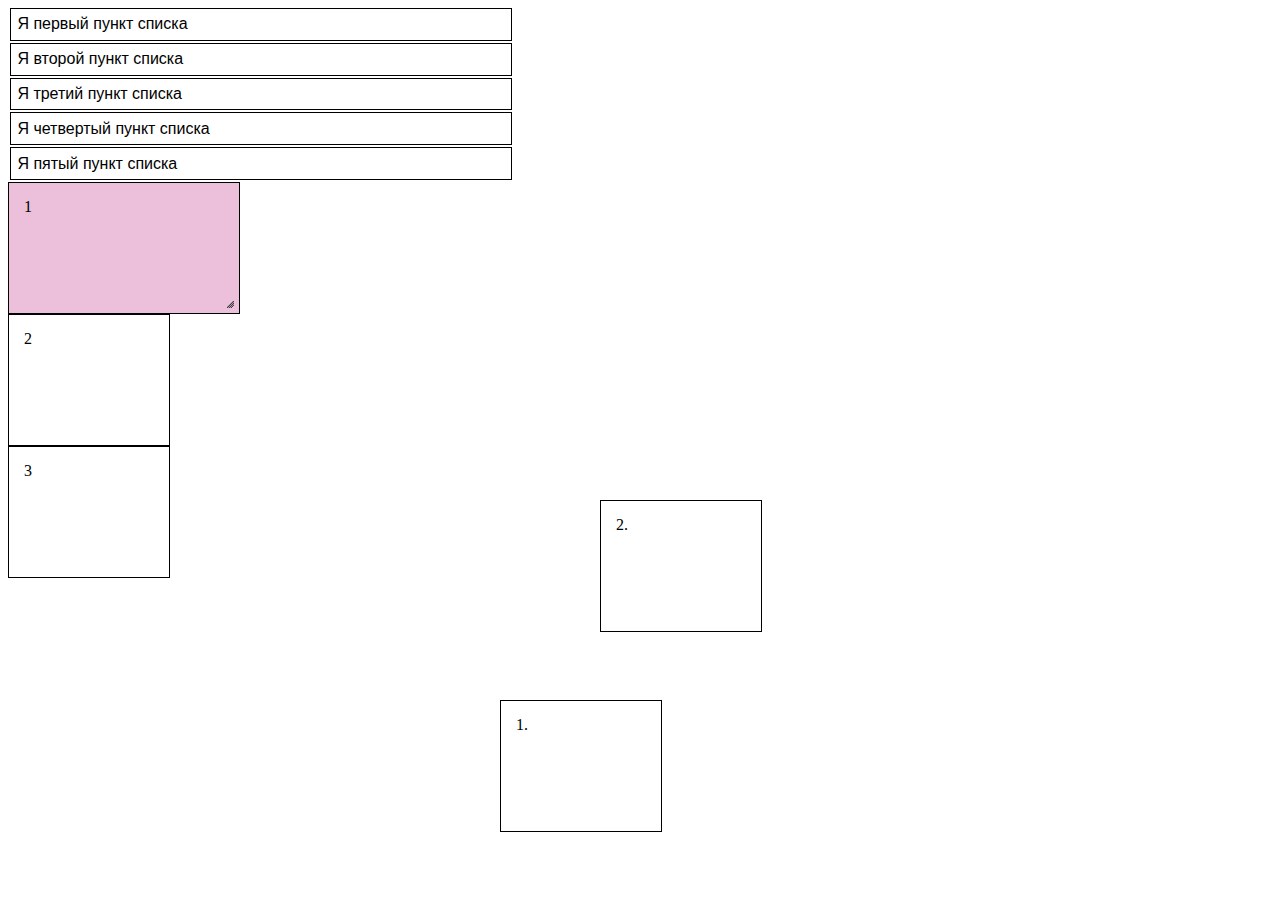
<file: 0316/index.html>
<!DOCTYPE html> 
<html>
<head> 
<meta charset="UTF-8"> 
<title>jquery-ui</title>
<script src="jquery.js"></script>
<script src="jquery-ui-1.13.1.custom/jquery-ui.min.js"></script>
<link rel="stylesheet" href="jquery-ui-1.13.1.custom/jquery-ui.min.css">
<link rel="stylesheet" href="styles.css"> 
<script src="scripts.js"></script> 
</head>
<body> 
    <ol id="sort1" class="ui-widget">
        <li>Я первый пункт списка</li>
        <li>Я второй пункт списка</li>
        <li>Я третий пункт списка</li>
        <li>Я четвертый пункт списка</li>
        <li>Я пятый пункт списка</li>
    </ol>
    <div id='el1'>1 </div>
    <div id="el2">2 </div>
    <div id="el3">3 </div>
    <div id="drop1" >1.</div>
    <div id="drop2" >2.</div>
</body>
</html>
</file>
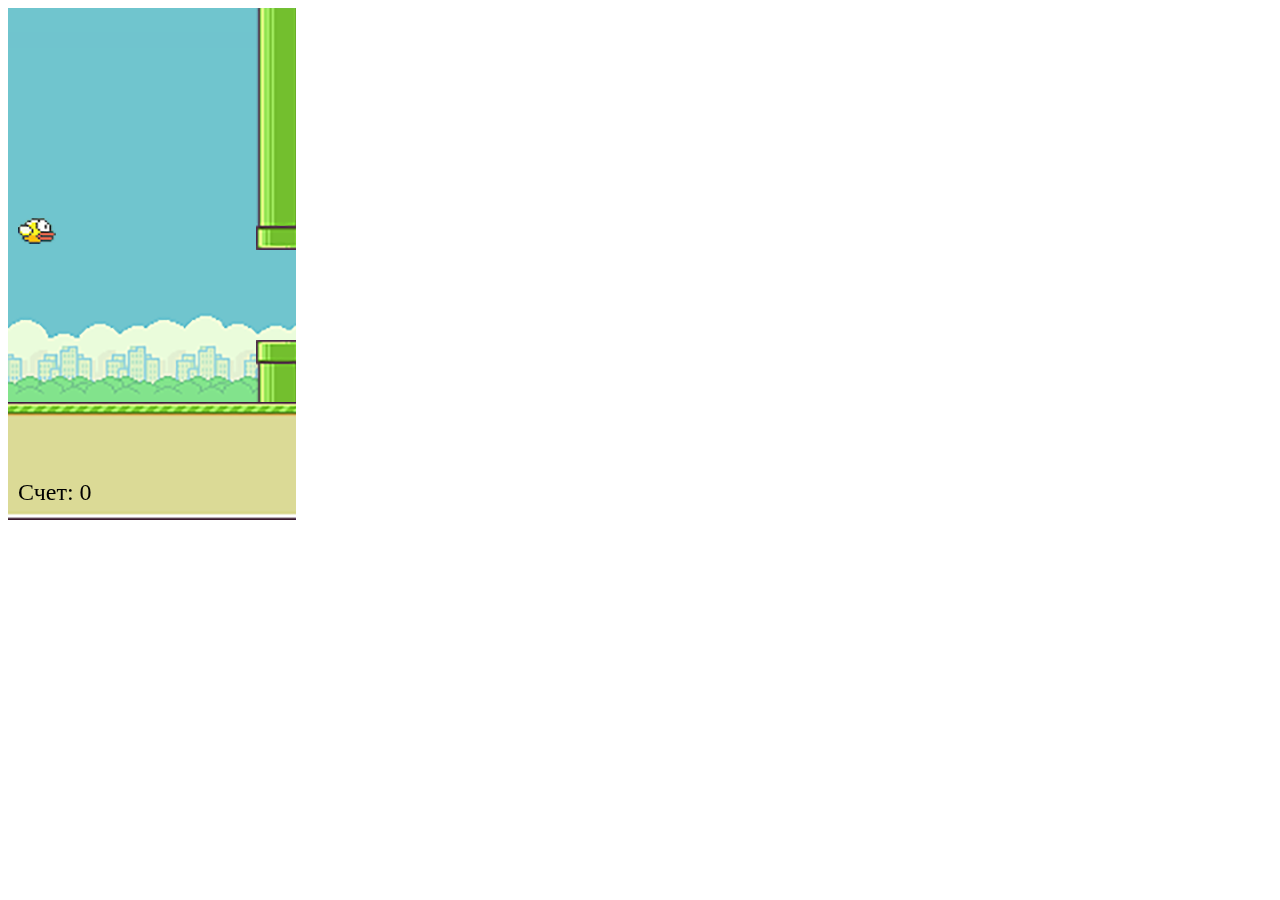
<file: flappy_bird/index.html>
<!DOCTYPE html>
<html lang="en">
<head>
	<meta charset="UTF-8">
	<meta name="viewport" content="width=device-width, initial-scale=1.0">
	<title>FlappyBird</title>
	<script src="draw.js"></script>
</head>
<body onload="draw()">
	 <canvas id="canvas" width="288" height="512"></canvas>
</body>
</html>
</file>
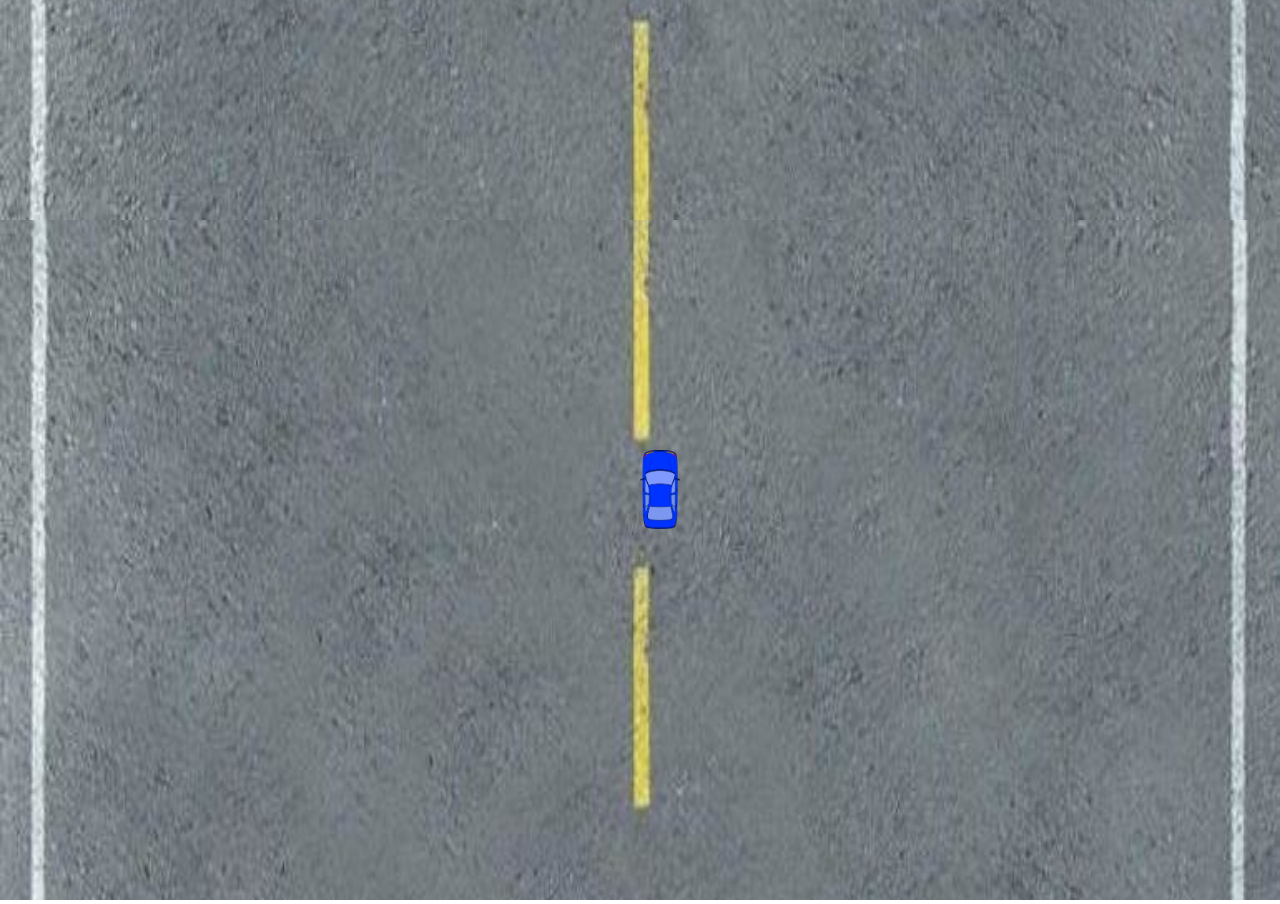
<file: race/index.html>
<!DOCTYPE html>
<html>
    <head>
        <title>JS Game</title>
        <link rel="stylesheet" href="styles.css">
        <meta charset="utf-8">
    </head>
    <body>
        <div class="wrapper">
            <canvas width="0" height="0" class="canvas" id="canvas">Ваш браузер не поддерживает JavaScript и HTML5!</canvas>
        </div>
        <script src="game.js"></script>
    </body>
</html>
</file>
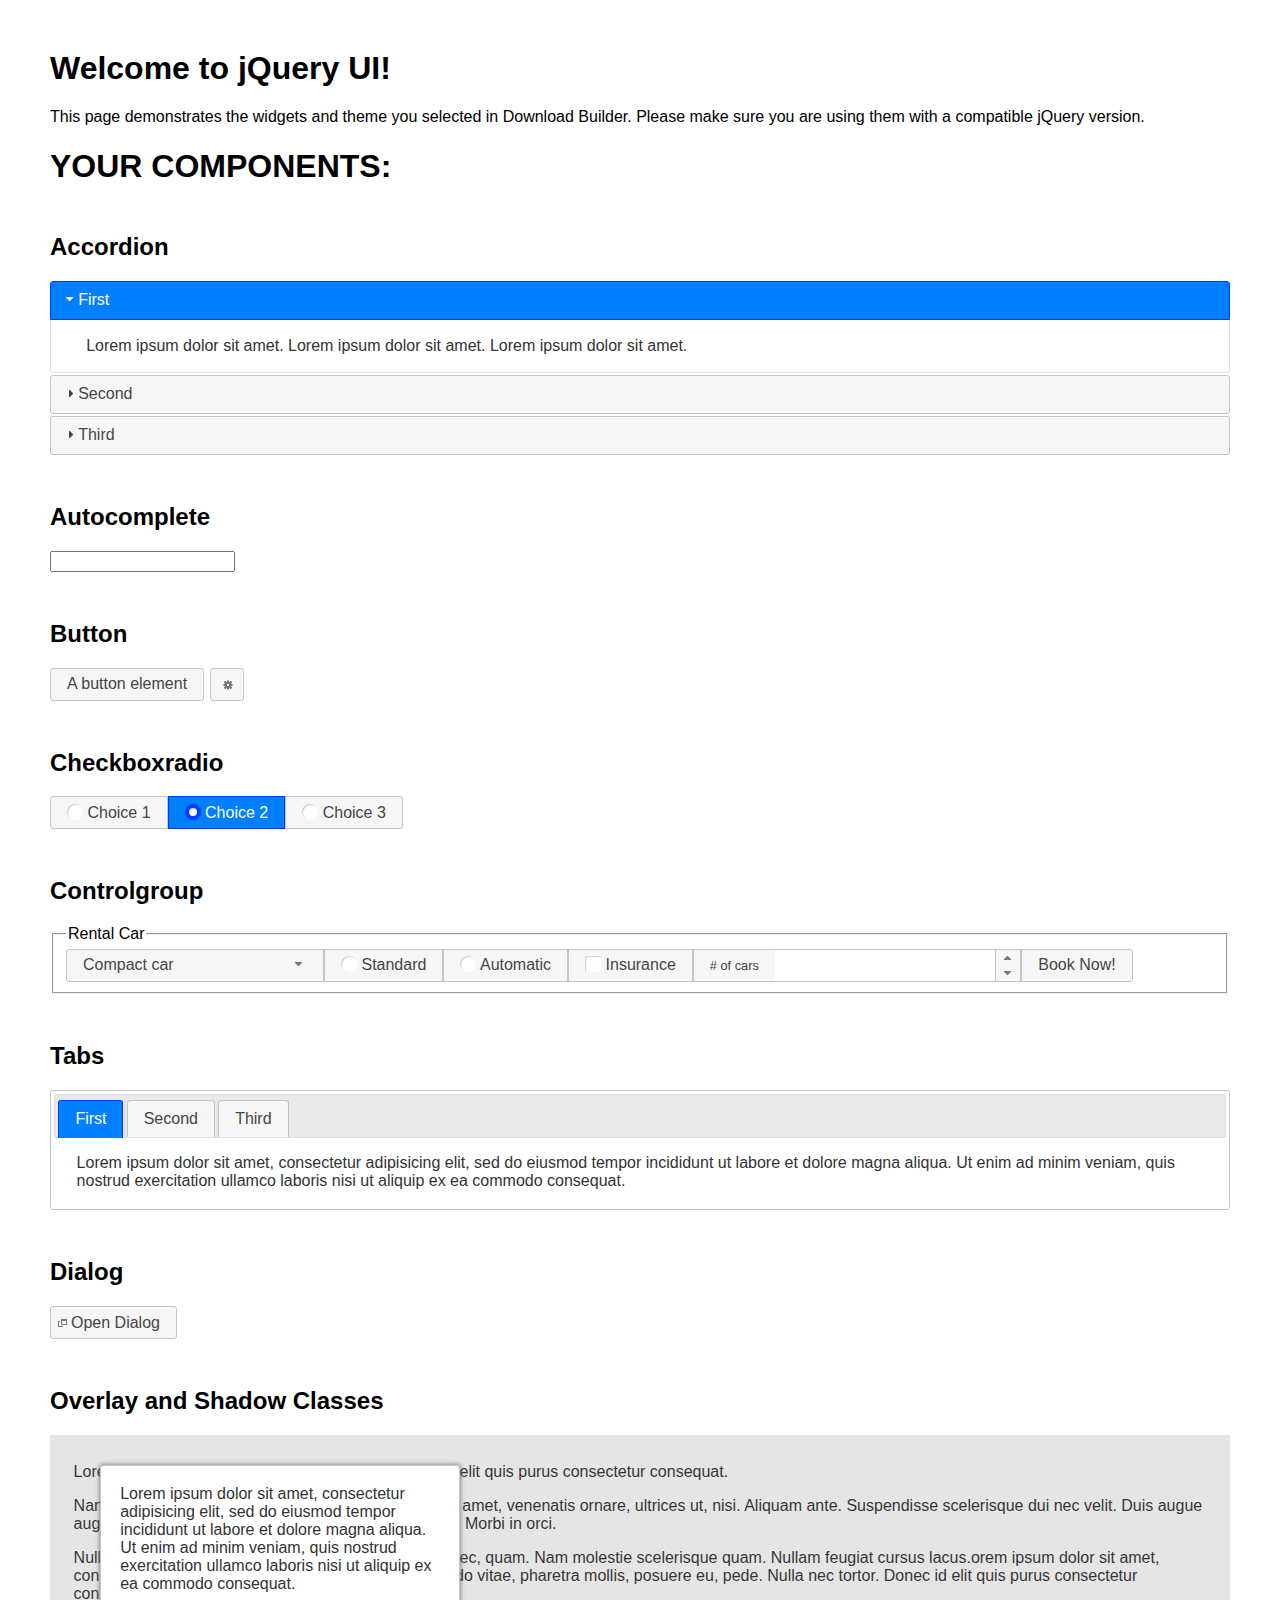
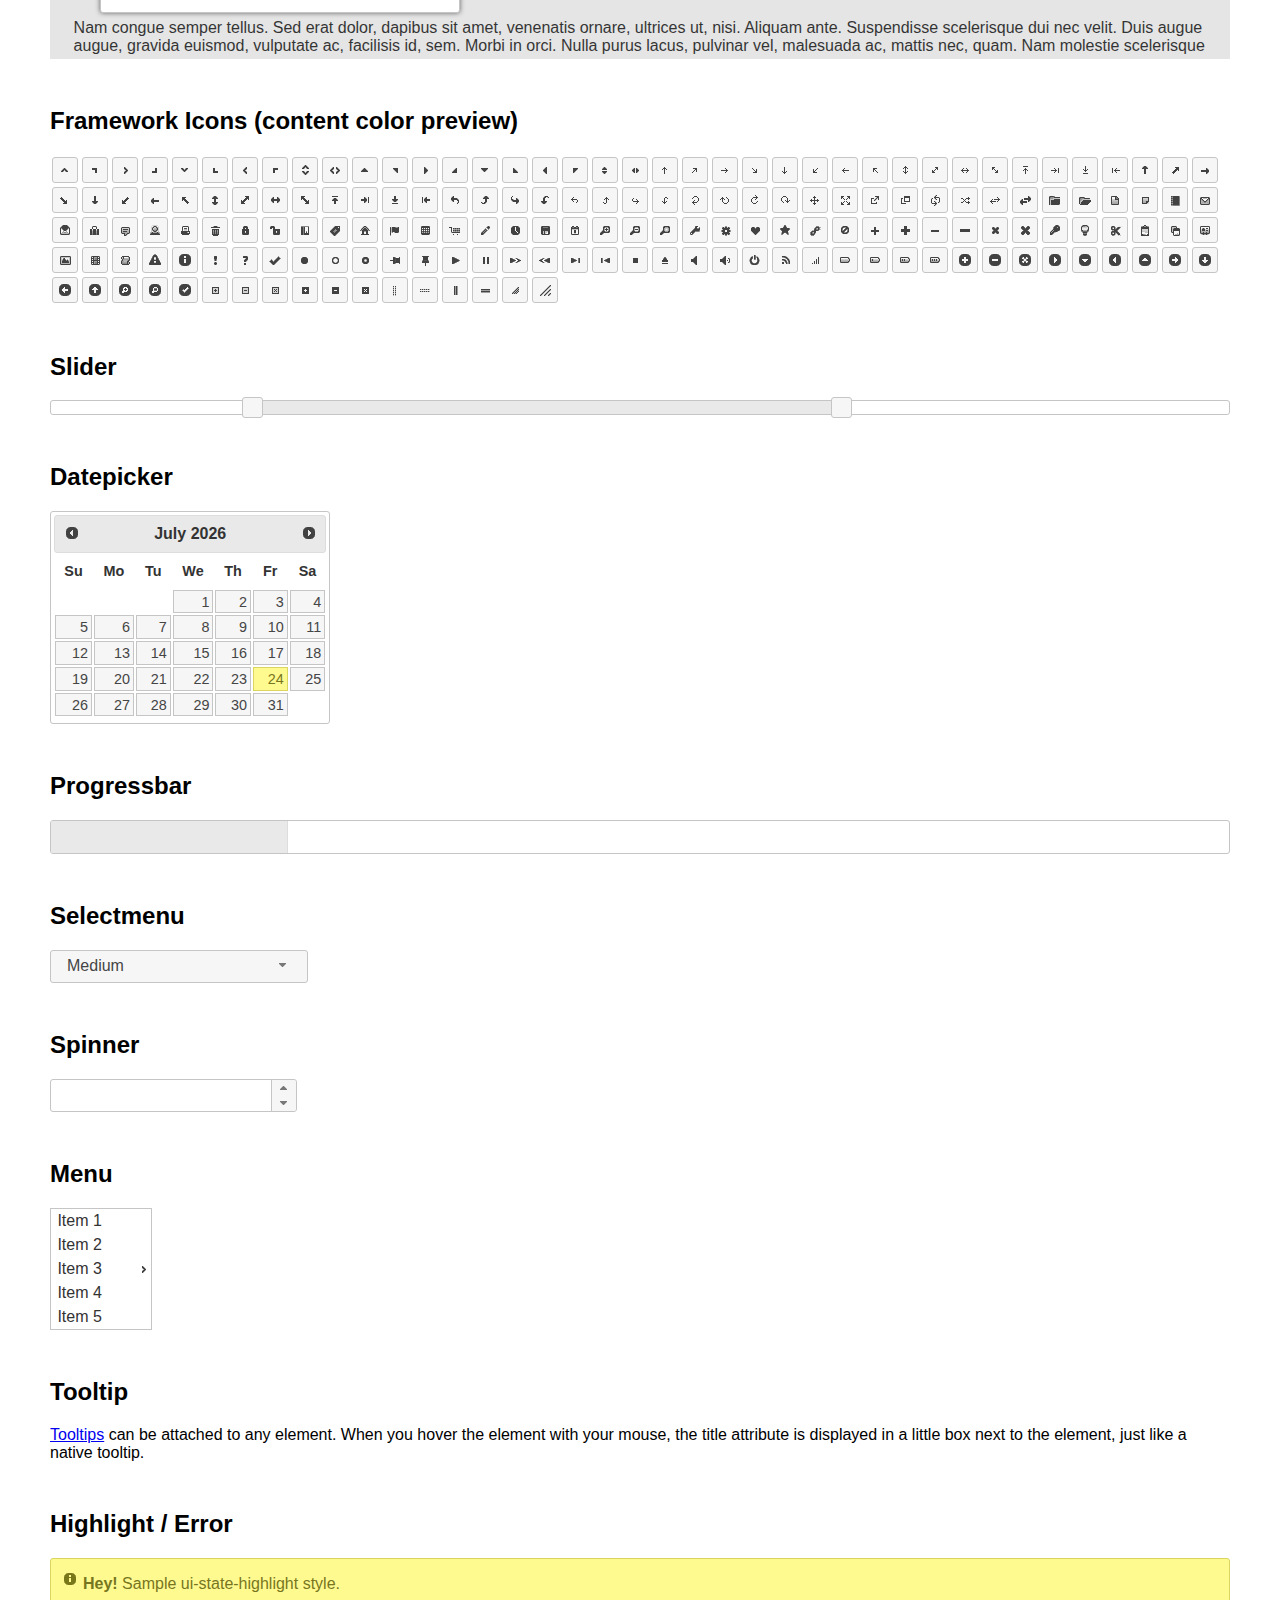
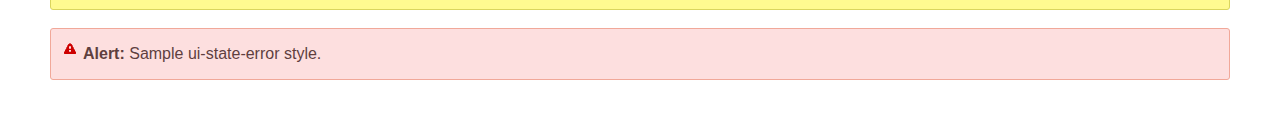
<file: 0316/jquery-ui-1.13.1.custom/index.html>
<!doctype html>
<html lang="us">
<head>
	<meta charset="utf-8">
	<title>jQuery UI Example Page</title>
	<link href="jquery-ui.css" rel="stylesheet">
	<style>
	body{
		font-family: "Trebuchet MS", sans-serif;
		margin: 50px;
	}
	.demoHeaders {
		margin-top: 2em;
	}
	#dialog-link {
		padding: .4em 1em .4em 20px;
		text-decoration: none;
		position: relative;
	}
	#dialog-link span.ui-icon {
		margin: 0 5px 0 0;
		position: absolute;
		left: .2em;
		top: 50%;
		margin-top: -8px;
	}
	#icons {
		margin: 0;
		padding: 0;
	}
	#icons li {
		margin: 2px;
		position: relative;
		padding: 4px 0;
		cursor: pointer;
		float: left;
		list-style: none;
	}
	#icons span.ui-icon {
		float: left;
		margin: 0 4px;
	}
	.fakewindowcontain .ui-widget-overlay {
		position: absolute;
	}
	select {
		width: 200px;
	}
	</style>
</head>
<body>

<h1>Welcome to jQuery UI!</h1>

<div class="ui-widget">
	<p>This page demonstrates the widgets and theme you selected in Download Builder. Please make sure you are using them with a compatible jQuery version.</p>
</div>

<h1>YOUR COMPONENTS:</h1>

<!-- Accordion -->
<h2 class="demoHeaders">Accordion</h2>
<div id="accordion">
	<h3>First</h3>
	<div>Lorem ipsum dolor sit amet. Lorem ipsum dolor sit amet. Lorem ipsum dolor sit amet.</div>
	<h3>Second</h3>
	<div>Phasellus mattis tincidunt nibh.</div>
	<h3>Third</h3>
	<div>Nam dui erat, auctor a, dignissim quis.</div>
</div>

<!-- Autocomplete -->
<h2 class="demoHeaders">Autocomplete</h2>
<div>
	<input id="autocomplete" title="type &quot;a&quot;">
</div>

<!-- Button -->
<h2 class="demoHeaders">Button</h2>
<button id="button">A button element</button>
<button id="button-icon">An icon-only button</button>

<!-- Checkboxradio -->
<h2 class="demoHeaders">Checkboxradio</h2>
<form style="margin-top: 1em;">
	<div id="radioset">
		<input type="radio" id="radio1" name="radio"><label for="radio1">Choice 1</label>
		<input type="radio" id="radio2" name="radio" checked="checked"><label for="radio2">Choice 2</label>
		<input type="radio" id="radio3" name="radio"><label for="radio3">Choice 3</label>
	</div>
</form>

<!-- Controlgroup -->
<h2 class="demoHeaders">Controlgroup</h2>
<fieldset>
	<legend>Rental Car</legend>
	<div id="controlgroup">
		<select id="car-type">
			<option>Compact car</option>
			<option>Midsize car</option>
			<option>Full size car</option>
			<option>SUV</option>
			<option>Luxury</option>
			<option>Truck</option>
			<option>Van</option>
		</select>
		<label for="transmission-standard">Standard</label>
		<input type="radio" name="transmission" id="transmission-standard">
		<label for="transmission-automatic">Automatic</label>
		<input type="radio" name="transmission" id="transmission-automatic">
		<label for="insurance">Insurance</label>
		<input type="checkbox" name="insurance" id="insurance">
		<label for="horizontal-spinner" class="ui-controlgroup-label"># of cars</label>
		<input id="horizontal-spinner" class="ui-spinner-input">
		<button>Book Now!</button>
	</div>
</fieldset>

<!-- Tabs -->
<h2 class="demoHeaders">Tabs</h2>
<div id="tabs">
	<ul>
		<li><a href="#tabs-1">First</a></li>
		<li><a href="#tabs-2">Second</a></li>
		<li><a href="#tabs-3">Third</a></li>
	</ul>
	<div id="tabs-1">Lorem ipsum dolor sit amet, consectetur adipisicing elit, sed do eiusmod tempor incididunt ut labore et dolore magna aliqua. Ut enim ad minim veniam, quis nostrud exercitation ullamco laboris nisi ut aliquip ex ea commodo consequat.</div>
	<div id="tabs-2">Phasellus mattis tincidunt nibh. Cras orci urna, blandit id, pretium vel, aliquet ornare, felis. Maecenas scelerisque sem non nisl. Fusce sed lorem in enim dictum bibendum.</div>
	<div id="tabs-3">Nam dui erat, auctor a, dignissim quis, sollicitudin eu, felis. Pellentesque nisi urna, interdum eget, sagittis et, consequat vestibulum, lacus. Mauris porttitor ullamcorper augue.</div>
</div>

<h2 class="demoHeaders">Dialog</h2>
<p>
	<button id="dialog-link" class="ui-button ui-corner-all ui-widget">
		<span class="ui-icon ui-icon-newwin"></span>Open Dialog
	</button>
</p>

<h2 class="demoHeaders">Overlay and Shadow Classes</h2>
<div style="position: relative; width: 96%; height: 200px; padding:1% 2%; overflow:hidden;" class="fakewindowcontain">
	<p>Lorem ipsum dolor sit amet,  Nulla nec tortor. Donec id elit quis purus consectetur consequat. </p><p>Nam congue semper tellus. Sed erat dolor, dapibus sit amet, venenatis ornare, ultrices ut, nisi. Aliquam ante. Suspendisse scelerisque dui nec velit. Duis augue augue, gravida euismod, vulputate ac, facilisis id, sem. Morbi in orci. </p><p>Nulla purus lacus, pulvinar vel, malesuada ac, mattis nec, quam. Nam molestie scelerisque quam. Nullam feugiat cursus lacus.orem ipsum dolor sit amet, consectetur adipiscing elit. Donec libero risus, commodo vitae, pharetra mollis, posuere eu, pede. Nulla nec tortor. Donec id elit quis purus consectetur consequat. </p><p>Nam congue semper tellus. Sed erat dolor, dapibus sit amet, venenatis ornare, ultrices ut, nisi. Aliquam ante. Suspendisse scelerisque dui nec velit. Duis augue augue, gravida euismod, vulputate ac, facilisis id, sem. Morbi in orci. Nulla purus lacus, pulvinar vel, malesuada ac, mattis nec, quam. Nam molestie scelerisque quam. </p><p>Nullam feugiat cursus lacus.orem ipsum dolor sit amet, consectetur adipiscing elit. Donec libero risus, commodo vitae, pharetra mollis, posuere eu, pede. Nulla nec tortor. Donec id elit quis purus consectetur consequat. Nam congue semper tellus. Sed erat dolor, dapibus sit amet, venenatis ornare, ultrices ut, nisi. Aliquam ante. </p><p>Suspendisse scelerisque dui nec velit. Duis augue augue, gravida euismod, vulputate ac, facilisis id, sem. Morbi in orci. Nulla purus lacus, pulvinar vel, malesuada ac, mattis nec, quam. Nam molestie scelerisque quam. Nullam feugiat cursus lacus.orem ipsum dolor sit amet, consectetur adipiscing elit. Donec libero risus, commodo vitae, pharetra mollis, posuere eu, pede. Nulla nec tortor. Donec id elit quis purus consectetur consequat. Nam congue semper tellus. Sed erat dolor, dapibus sit amet, venenatis ornare, ultrices ut, nisi. </p>

	<!-- ui-dialog -->
	<div class="ui-widget-overlay ui-front"></div>
	<div style="position: absolute; width: 320px; left: 50px; top: 30px; padding: 1.2em" class="ui-widget ui-front ui-widget-content ui-corner-all ui-widget-shadow">
		Lorem ipsum dolor sit amet, consectetur adipisicing elit, sed do eiusmod tempor incididunt ut labore et dolore magna aliqua. Ut enim ad minim veniam, quis nostrud exercitation ullamco laboris nisi ut aliquip ex ea commodo consequat.
	</div>

</div>

<!-- ui-dialog -->
<div id="dialog" title="Dialog Title">
	<p>Lorem ipsum dolor sit amet, consectetur adipisicing elit, sed do eiusmod tempor incididunt ut labore et dolore magna aliqua. Ut enim ad minim veniam, quis nostrud exercitation ullamco laboris nisi ut aliquip ex ea commodo consequat.</p>
</div>


<h2 class="demoHeaders">Framework Icons (content color preview)</h2>
<ul id="icons" class="ui-widget ui-helper-clearfix">
	<li class="ui-state-default ui-corner-all" title=".ui-icon-caret-1-n"><span class="ui-icon ui-icon-caret-1-n"></span></li>
	<li class="ui-state-default ui-corner-all" title=".ui-icon-caret-1-ne"><span class="ui-icon ui-icon-caret-1-ne"></span></li>
	<li class="ui-state-default ui-corner-all" title=".ui-icon-caret-1-e"><span class="ui-icon ui-icon-caret-1-e"></span></li>
	<li class="ui-state-default ui-corner-all" title=".ui-icon-caret-1-se"><span class="ui-icon ui-icon-caret-1-se"></span></li>
	<li class="ui-state-default ui-corner-all" title=".ui-icon-caret-1-s"><span class="ui-icon ui-icon-caret-1-s"></span></li>
	<li class="ui-state-default ui-corner-all" title=".ui-icon-caret-1-sw"><span class="ui-icon ui-icon-caret-1-sw"></span></li>
	<li class="ui-state-default ui-corner-all" title=".ui-icon-caret-1-w"><span class="ui-icon ui-icon-caret-1-w"></span></li>
	<li class="ui-state-default ui-corner-all" title=".ui-icon-caret-1-nw"><span class="ui-icon ui-icon-caret-1-nw"></span></li>
	<li class="ui-state-default ui-corner-all" title=".ui-icon-caret-2-n-s"><span class="ui-icon ui-icon-caret-2-n-s"></span></li>
	<li class="ui-state-default ui-corner-all" title=".ui-icon-caret-2-e-w"><span class="ui-icon ui-icon-caret-2-e-w"></span></li>
	<li class="ui-state-default ui-corner-all" title=".ui-icon-triangle-1-n"><span class="ui-icon ui-icon-triangle-1-n"></span></li>
	<li class="ui-state-default ui-corner-all" title=".ui-icon-triangle-1-ne"><span class="ui-icon ui-icon-triangle-1-ne"></span></li>
	<li class="ui-state-default ui-corner-all" title=".ui-icon-triangle-1-e"><span class="ui-icon ui-icon-triangle-1-e"></span></li>
	<li class="ui-state-default ui-corner-all" title=".ui-icon-triangle-1-se"><span class="ui-icon ui-icon-triangle-1-se"></span></li>
	<li class="ui-state-default ui-corner-all" title=".ui-icon-triangle-1-s"><span class="ui-icon ui-icon-triangle-1-s"></span></li>
	<li class="ui-state-default ui-corner-all" title=".ui-icon-triangle-1-sw"><span class="ui-icon ui-icon-triangle-1-sw"></span></li>
	<li class="ui-state-default ui-corner-all" title=".ui-icon-triangle-1-w"><span class="ui-icon ui-icon-triangle-1-w"></span></li>
	<li class="ui-state-default ui-corner-all" title=".ui-icon-triangle-1-nw"><span class="ui-icon ui-icon-triangle-1-nw"></span></li>
	<li class="ui-state-default ui-corner-all" title=".ui-icon-triangle-2-n-s"><span class="ui-icon ui-icon-triangle-2-n-s"></span></li>
	<li class="ui-state-default ui-corner-all" title=".ui-icon-triangle-2-e-w"><span class="ui-icon ui-icon-triangle-2-e-w"></span></li>
	<li class="ui-state-default ui-corner-all" title=".ui-icon-arrow-1-n"><span class="ui-icon ui-icon-arrow-1-n"></span></li>
	<li class="ui-state-default ui-corner-all" title=".ui-icon-arrow-1-ne"><span class="ui-icon ui-icon-arrow-1-ne"></span></li>
	<li class="ui-state-default ui-corner-all" title=".ui-icon-arrow-1-e"><span class="ui-icon ui-icon-arrow-1-e"></span></li>
	<li class="ui-state-default ui-corner-all" title=".ui-icon-arrow-1-se"><span class="ui-icon ui-icon-arrow-1-se"></span></li>
	<li class="ui-state-default ui-corner-all" title=".ui-icon-arrow-1-s"><span class="ui-icon ui-icon-arrow-1-s"></span></li>
	<li class="ui-state-default ui-corner-all" title=".ui-icon-arrow-1-sw"><span class="ui-icon ui-icon-arrow-1-sw"></span></li>
	<li class="ui-state-default ui-corner-all" title=".ui-icon-arrow-1-w"><span class="ui-icon ui-icon-arrow-1-w"></span></li>
	<li class="ui-state-default ui-corner-all" title=".ui-icon-arrow-1-nw"><span class="ui-icon ui-icon-arrow-1-nw"></span></li>
	<li class="ui-state-default ui-corner-all" title=".ui-icon-arrow-2-n-s"><span class="ui-icon ui-icon-arrow-2-n-s"></span></li>
	<li class="ui-state-default ui-corner-all" title=".ui-icon-arrow-2-ne-sw"><span class="ui-icon ui-icon-arrow-2-ne-sw"></span></li>
	<li class="ui-state-default ui-corner-all" title=".ui-icon-arrow-2-e-w"><span class="ui-icon ui-icon-arrow-2-e-w"></span></li>
	<li class="ui-state-default ui-corner-all" title=".ui-icon-arrow-2-se-nw"><span class="ui-icon ui-icon-arrow-2-se-nw"></span></li>
	<li class="ui-state-default ui-corner-all" title=".ui-icon-arrowstop-1-n"><span class="ui-icon ui-icon-arrowstop-1-n"></span></li>
	<li class="ui-state-default ui-corner-all" title=".ui-icon-arrowstop-1-e"><span class="ui-icon ui-icon-arrowstop-1-e"></span></li>
	<li class="ui-state-default ui-corner-all" title=".ui-icon-arrowstop-1-s"><span class="ui-icon ui-icon-arrowstop-1-s"></span></li>
	<li class="ui-state-default ui-corner-all" title=".ui-icon-arrowstop-1-w"><span class="ui-icon ui-icon-arrowstop-1-w"></span></li>
	<li class="ui-state-default ui-corner-all" title=".ui-icon-arrowthick-1-n"><span class="ui-icon ui-icon-arrowthick-1-n"></span></li>
	<li class="ui-state-default ui-corner-all" title=".ui-icon-arrowthick-1-ne"><span class="ui-icon ui-icon-arrowthick-1-ne"></span></li>
	<li class="ui-state-default ui-corner-all" title=".ui-icon-arrowthick-1-e"><span class="ui-icon ui-icon-arrowthick-1-e"></span></li>
	<li class="ui-state-default ui-corner-all" title=".ui-icon-arrowthick-1-se"><span class="ui-icon ui-icon-arrowthick-1-se"></span></li>
	<li class="ui-state-default ui-corner-all" title=".ui-icon-arrowthick-1-s"><span class="ui-icon ui-icon-arrowthick-1-s"></span></li>
	<li class="ui-state-default ui-corner-all" title=".ui-icon-arrowthick-1-sw"><span class="ui-icon ui-icon-arrowthick-1-sw"></span></li>
	<li class="ui-state-default ui-corner-all" title=".ui-icon-arrowthick-1-w"><span class="ui-icon ui-icon-arrowthick-1-w"></span></li>
	<li class="ui-state-default ui-corner-all" title=".ui-icon-arrowthick-1-nw"><span class="ui-icon ui-icon-arrowthick-1-nw"></span></li>
	<li class="ui-state-default ui-corner-all" title=".ui-icon-arrowthick-2-n-s"><span class="ui-icon ui-icon-arrowthick-2-n-s"></span></li>
	<li class="ui-state-default ui-corner-all" title=".ui-icon-arrowthick-2-ne-sw"><span class="ui-icon ui-icon-arrowthick-2-ne-sw"></span></li>
	<li class="ui-state-default ui-corner-all" title=".ui-icon-arrowthick-2-e-w"><span class="ui-icon ui-icon-arrowthick-2-e-w"></span></li>
	<li class="ui-state-default ui-corner-all" title=".ui-icon-arrowthick-2-se-nw"><span class="ui-icon ui-icon-arrowthick-2-se-nw"></span></li>
	<li class="ui-state-default ui-corner-all" title=".ui-icon-arrowthickstop-1-n"><span class="ui-icon ui-icon-arrowthickstop-1-n"></span></li>
	<li class="ui-state-default ui-corner-all" title=".ui-icon-arrowthickstop-1-e"><span class="ui-icon ui-icon-arrowthickstop-1-e"></span></li>
	<li class="ui-state-default ui-corner-all" title=".ui-icon-arrowthickstop-1-s"><span class="ui-icon ui-icon-arrowthickstop-1-s"></span></li>
	<li class="ui-state-default ui-corner-all" title=".ui-icon-arrowthickstop-1-w"><span class="ui-icon ui-icon-arrowthickstop-1-w"></span></li>
	<li class="ui-state-default ui-corner-all" title=".ui-icon-arrowreturnthick-1-w"><span class="ui-icon ui-icon-arrowreturnthick-1-w"></span></li>
	<li class="ui-state-default ui-corner-all" title=".ui-icon-arrowreturnthick-1-n"><span class="ui-icon ui-icon-arrowreturnthick-1-n"></span></li>
	<li class="ui-state-default ui-corner-all" title=".ui-icon-arrowreturnthick-1-e"><span class="ui-icon ui-icon-arrowreturnthick-1-e"></span></li>
	<li class="ui-state-default ui-corner-all" title=".ui-icon-arrowreturnthick-1-s"><span class="ui-icon ui-icon-arrowreturnthick-1-s"></span></li>
	<li class="ui-state-default ui-corner-all" title=".ui-icon-arrowreturn-1-w"><span class="ui-icon ui-icon-arrowreturn-1-w"></span></li>
	<li class="ui-state-default ui-corner-all" title=".ui-icon-arrowreturn-1-n"><span class="ui-icon ui-icon-arrowreturn-1-n"></span></li>
	<li class="ui-state-default ui-corner-all" title=".ui-icon-arrowreturn-1-e"><span class="ui-icon ui-icon-arrowreturn-1-e"></span></li>
	<li class="ui-state-default ui-corner-all" title=".ui-icon-arrowreturn-1-s"><span class="ui-icon ui-icon-arrowreturn-1-s"></span></li>
	<li class="ui-state-default ui-corner-all" title=".ui-icon-arrowrefresh-1-w"><span class="ui-icon ui-icon-arrowrefresh-1-w"></span></li>
	<li class="ui-state-default ui-corner-all" title=".ui-icon-arrowrefresh-1-n"><span class="ui-icon ui-icon-arrowrefresh-1-n"></span></li>
	<li class="ui-state-default ui-corner-all" title=".ui-icon-arrowrefresh-1-e"><span class="ui-icon ui-icon-arrowrefresh-1-e"></span></li>
	<li class="ui-state-default ui-corner-all" title=".ui-icon-arrowrefresh-1-s"><span class="ui-icon ui-icon-arrowrefresh-1-s"></span></li>
	<li class="ui-state-default ui-corner-all" title=".ui-icon-arrow-4"><span class="ui-icon ui-icon-arrow-4"></span></li>
	<li class="ui-state-default ui-corner-all" title=".ui-icon-arrow-4-diag"><span class="ui-icon ui-icon-arrow-4-diag"></span></li>
	<li class="ui-state-default ui-corner-all" title=".ui-icon-extlink"><span class="ui-icon ui-icon-extlink"></span></li>
	<li class="ui-state-default ui-corner-all" title=".ui-icon-newwin"><span class="ui-icon ui-icon-newwin"></span></li>
	<li class="ui-state-default ui-corner-all" title=".ui-icon-refresh"><span class="ui-icon ui-icon-refresh"></span></li>
	<li class="ui-state-default ui-corner-all" title=".ui-icon-shuffle"><span class="ui-icon ui-icon-shuffle"></span></li>
	<li class="ui-state-default ui-corner-all" title=".ui-icon-transfer-e-w"><span class="ui-icon ui-icon-transfer-e-w"></span></li>
	<li class="ui-state-default ui-corner-all" title=".ui-icon-transferthick-e-w"><span class="ui-icon ui-icon-transferthick-e-w"></span></li>
	<li class="ui-state-default ui-corner-all" title=".ui-icon-folder-collapsed"><span class="ui-icon ui-icon-folder-collapsed"></span></li>
	<li class="ui-state-default ui-corner-all" title=".ui-icon-folder-open"><span class="ui-icon ui-icon-folder-open"></span></li>
	<li class="ui-state-default ui-corner-all" title=".ui-icon-document"><span class="ui-icon ui-icon-document"></span></li>
	<li class="ui-state-default ui-corner-all" title=".ui-icon-document-b"><span class="ui-icon ui-icon-document-b"></span></li>
	<li class="ui-state-default ui-corner-all" title=".ui-icon-note"><span class="ui-icon ui-icon-note"></span></li>
	<li class="ui-state-default ui-corner-all" title=".ui-icon-mail-closed"><span class="ui-icon ui-icon-mail-closed"></span></li>
	<li class="ui-state-default ui-corner-all" title=".ui-icon-mail-open"><span class="ui-icon ui-icon-mail-open"></span></li>
	<li class="ui-state-default ui-corner-all" title=".ui-icon-suitcase"><span class="ui-icon ui-icon-suitcase"></span></li>
	<li class="ui-state-default ui-corner-all" title=".ui-icon-comment"><span class="ui-icon ui-icon-comment"></span></li>
	<li class="ui-state-default ui-corner-all" title=".ui-icon-person"><span class="ui-icon ui-icon-person"></span></li>
	<li class="ui-state-default ui-corner-all" title=".ui-icon-print"><span class="ui-icon ui-icon-print"></span></li>
	<li class="ui-state-default ui-corner-all" title=".ui-icon-trash"><span class="ui-icon ui-icon-trash"></span></li>
	<li class="ui-state-default ui-corner-all" title=".ui-icon-locked"><span class="ui-icon ui-icon-locked"></span></li>
	<li class="ui-state-default ui-corner-all" title=".ui-icon-unlocked"><span class="ui-icon ui-icon-unlocked"></span></li>
	<li class="ui-state-default ui-corner-all" title=".ui-icon-bookmark"><span class="ui-icon ui-icon-bookmark"></span></li>
	<li class="ui-state-default ui-corner-all" title=".ui-icon-tag"><span class="ui-icon ui-icon-tag"></span></li>
	<li class="ui-state-default ui-corner-all" title=".ui-icon-home"><span class="ui-icon ui-icon-home"></span></li>
	<li class="ui-state-default ui-corner-all" title=".ui-icon-flag"><span class="ui-icon ui-icon-flag"></span></li>
	<li class="ui-state-default ui-corner-all" title=".ui-icon-calculator"><span class="ui-icon ui-icon-calculator"></span></li>
	<li class="ui-state-default ui-corner-all" title=".ui-icon-cart"><span class="ui-icon ui-icon-cart"></span></li>
	<li class="ui-state-default ui-corner-all" title=".ui-icon-pencil"><span class="ui-icon ui-icon-pencil"></span></li>
	<li class="ui-state-default ui-corner-all" title=".ui-icon-clock"><span class="ui-icon ui-icon-clock"></span></li>
	<li class="ui-state-default ui-corner-all" title=".ui-icon-disk"><span class="ui-icon ui-icon-disk"></span></li>
	<li class="ui-state-default ui-corner-all" title=".ui-icon-calendar"><span class="ui-icon ui-icon-calendar"></span></li>
	<li class="ui-state-default ui-corner-all" title=".ui-icon-zoomin"><span class="ui-icon ui-icon-zoomin"></span></li>
	<li class="ui-state-default ui-corner-all" title=".ui-icon-zoomout"><span class="ui-icon ui-icon-zoomout"></span></li>
	<li class="ui-state-default ui-corner-all" title=".ui-icon-search"><span class="ui-icon ui-icon-search"></span></li>
	<li class="ui-state-default ui-corner-all" title=".ui-icon-wrench"><span class="ui-icon ui-icon-wrench"></span></li>
	<li class="ui-state-default ui-corner-all" title=".ui-icon-gear"><span class="ui-icon ui-icon-gear"></span></li>
	<li class="ui-state-default ui-corner-all" title=".ui-icon-heart"><span class="ui-icon ui-icon-heart"></span></li>
	<li class="ui-state-default ui-corner-all" title=".ui-icon-star"><span class="ui-icon ui-icon-star"></span></li>
	<li class="ui-state-default ui-corner-all" title=".ui-icon-link"><span class="ui-icon ui-icon-link"></span></li>
	<li class="ui-state-default ui-corner-all" title=".ui-icon-cancel"><span class="ui-icon ui-icon-cancel"></span></li>
	<li class="ui-state-default ui-corner-all" title=".ui-icon-plus"><span class="ui-icon ui-icon-plus"></span></li>
	<li class="ui-state-default ui-corner-all" title=".ui-icon-plusthick"><span class="ui-icon ui-icon-plusthick"></span></li>
	<li class="ui-state-default ui-corner-all" title=".ui-icon-minus"><span class="ui-icon ui-icon-minus"></span></li>
	<li class="ui-state-default ui-corner-all" title=".ui-icon-minusthick"><span class="ui-icon ui-icon-minusthick"></span></li>
	<li class="ui-state-default ui-corner-all" title=".ui-icon-close"><span class="ui-icon ui-icon-close"></span></li>
	<li class="ui-state-default ui-corner-all" title=".ui-icon-closethick"><span class="ui-icon ui-icon-closethick"></span></li>
	<li class="ui-state-default ui-corner-all" title=".ui-icon-key"><span class="ui-icon ui-icon-key"></span></li>
	<li class="ui-state-default ui-corner-all" title=".ui-icon-lightbulb"><span class="ui-icon ui-icon-lightbulb"></span></li>
	<li class="ui-state-default ui-corner-all" title=".ui-icon-scissors"><span class="ui-icon ui-icon-scissors"></span></li>
	<li class="ui-state-default ui-corner-all" title=".ui-icon-clipboard"><span class="ui-icon ui-icon-clipboard"></span></li>
	<li class="ui-state-default ui-corner-all" title=".ui-icon-copy"><span class="ui-icon ui-icon-copy"></span></li>
	<li class="ui-state-default ui-corner-all" title=".ui-icon-contact"><span class="ui-icon ui-icon-contact"></span></li>
	<li class="ui-state-default ui-corner-all" title=".ui-icon-image"><span class="ui-icon ui-icon-image"></span></li>
	<li class="ui-state-default ui-corner-all" title=".ui-icon-video"><span class="ui-icon ui-icon-video"></span></li>
	<li class="ui-state-default ui-corner-all" title=".ui-icon-script"><span class="ui-icon ui-icon-script"></span></li>
	<li class="ui-state-default ui-corner-all" title=".ui-icon-alert"><span class="ui-icon ui-icon-alert"></span></li>
	<li class="ui-state-default ui-corner-all" title=".ui-icon-info"><span class="ui-icon ui-icon-info"></span></li>
	<li class="ui-state-default ui-corner-all" title=".ui-icon-notice"><span class="ui-icon ui-icon-notice"></span></li>
	<li class="ui-state-default ui-corner-all" title=".ui-icon-help"><span class="ui-icon ui-icon-help"></span></li>
	<li class="ui-state-default ui-corner-all" title=".ui-icon-check"><span class="ui-icon ui-icon-check"></span></li>
	<li class="ui-state-default ui-corner-all" title=".ui-icon-bullet"><span class="ui-icon ui-icon-bullet"></span></li>
	<li class="ui-state-default ui-corner-all" title=".ui-icon-radio-off"><span class="ui-icon ui-icon-radio-off"></span></li>
	<li class="ui-state-default ui-corner-all" title=".ui-icon-radio-on"><span class="ui-icon ui-icon-radio-on"></span></li>
	<li class="ui-state-default ui-corner-all" title=".ui-icon-pin-w"><span class="ui-icon ui-icon-pin-w"></span></li>
	<li class="ui-state-default ui-corner-all" title=".ui-icon-pin-s"><span class="ui-icon ui-icon-pin-s"></span></li>
	<li class="ui-state-default ui-corner-all" title=".ui-icon-play"><span class="ui-icon ui-icon-play"></span></li>
	<li class="ui-state-default ui-corner-all" title=".ui-icon-pause"><span class="ui-icon ui-icon-pause"></span></li>
	<li class="ui-state-default ui-corner-all" title=".ui-icon-seek-next"><span class="ui-icon ui-icon-seek-next"></span></li>
	<li class="ui-state-default ui-corner-all" title=".ui-icon-seek-prev"><span class="ui-icon ui-icon-seek-prev"></span></li>
	<li class="ui-state-default ui-corner-all" title=".ui-icon-seek-end"><span class="ui-icon ui-icon-seek-end"></span></li>
	<li class="ui-state-default ui-corner-all" title=".ui-icon-seek-first"><span class="ui-icon ui-icon-seek-first"></span></li>
	<li class="ui-state-default ui-corner-all" title=".ui-icon-stop"><span class="ui-icon ui-icon-stop"></span></li>
	<li class="ui-state-default ui-corner-all" title=".ui-icon-eject"><span class="ui-icon ui-icon-eject"></span></li>
	<li class="ui-state-default ui-corner-all" title=".ui-icon-volume-off"><span class="ui-icon ui-icon-volume-off"></span></li>
	<li class="ui-state-default ui-corner-all" title=".ui-icon-volume-on"><span class="ui-icon ui-icon-volume-on"></span></li>
	<li class="ui-state-default ui-corner-all" title=".ui-icon-power"><span class="ui-icon ui-icon-power"></span></li>
	<li class="ui-state-default ui-corner-all" title=".ui-icon-signal-diag"><span class="ui-icon ui-icon-signal-diag"></span></li>
	<li class="ui-state-default ui-corner-all" title=".ui-icon-signal"><span class="ui-icon ui-icon-signal"></span></li>
	<li class="ui-state-default ui-corner-all" title=".ui-icon-battery-0"><span class="ui-icon ui-icon-battery-0"></span></li>
	<li class="ui-state-default ui-corner-all" title=".ui-icon-battery-1"><span class="ui-icon ui-icon-battery-1"></span></li>
	<li class="ui-state-default ui-corner-all" title=".ui-icon-battery-2"><span class="ui-icon ui-icon-battery-2"></span></li>
	<li class="ui-state-default ui-corner-all" title=".ui-icon-battery-3"><span class="ui-icon ui-icon-battery-3"></span></li>
	<li class="ui-state-default ui-corner-all" title=".ui-icon-circle-plus"><span class="ui-icon ui-icon-circle-plus"></span></li>
	<li class="ui-state-default ui-corner-all" title=".ui-icon-circle-minus"><span class="ui-icon ui-icon-circle-minus"></span></li>
	<li class="ui-state-default ui-corner-all" title=".ui-icon-circle-close"><span class="ui-icon ui-icon-circle-close"></span></li>
	<li class="ui-state-default ui-corner-all" title=".ui-icon-circle-triangle-e"><span class="ui-icon ui-icon-circle-triangle-e"></span></li>
	<li class="ui-state-default ui-corner-all" title=".ui-icon-circle-triangle-s"><span class="ui-icon ui-icon-circle-triangle-s"></span></li>
	<li class="ui-state-default ui-corner-all" title=".ui-icon-circle-triangle-w"><span class="ui-icon ui-icon-circle-triangle-w"></span></li>
	<li class="ui-state-default ui-corner-all" title=".ui-icon-circle-triangle-n"><span class="ui-icon ui-icon-circle-triangle-n"></span></li>
	<li class="ui-state-default ui-corner-all" title=".ui-icon-circle-arrow-e"><span class="ui-icon ui-icon-circle-arrow-e"></span></li>
	<li class="ui-state-default ui-corner-all" title=".ui-icon-circle-arrow-s"><span class="ui-icon ui-icon-circle-arrow-s"></span></li>
	<li class="ui-state-default ui-corner-all" title=".ui-icon-circle-arrow-w"><span class="ui-icon ui-icon-circle-arrow-w"></span></li>
	<li class="ui-state-default ui-corner-all" title=".ui-icon-circle-arrow-n"><span class="ui-icon ui-icon-circle-arrow-n"></span></li>
	<li class="ui-state-default ui-corner-all" title=".ui-icon-circle-zoomin"><span class="ui-icon ui-icon-circle-zoomin"></span></li>
	<li class="ui-state-default ui-corner-all" title=".ui-icon-circle-zoomout"><span class="ui-icon ui-icon-circle-zoomout"></span></li>
	<li class="ui-state-default ui-corner-all" title=".ui-icon-circle-check"><span class="ui-icon ui-icon-circle-check"></span></li>
	<li class="ui-state-default ui-corner-all" title=".ui-icon-circlesmall-plus"><span class="ui-icon ui-icon-circlesmall-plus"></span></li>
	<li class="ui-state-default ui-corner-all" title=".ui-icon-circlesmall-minus"><span class="ui-icon ui-icon-circlesmall-minus"></span></li>
	<li class="ui-state-default ui-corner-all" title=".ui-icon-circlesmall-close"><span class="ui-icon ui-icon-circlesmall-close"></span></li>
	<li class="ui-state-default ui-corner-all" title=".ui-icon-squaresmall-plus"><span class="ui-icon ui-icon-squaresmall-plus"></span></li>
	<li class="ui-state-default ui-corner-all" title=".ui-icon-squaresmall-minus"><span class="ui-icon ui-icon-squaresmall-minus"></span></li>
	<li class="ui-state-default ui-corner-all" title=".ui-icon-squaresmall-close"><span class="ui-icon ui-icon-squaresmall-close"></span></li>
	<li class="ui-state-default ui-corner-all" title=".ui-icon-grip-dotted-vertical"><span class="ui-icon ui-icon-grip-dotted-vertical"></span></li>
	<li class="ui-state-default ui-corner-all" title=".ui-icon-grip-dotted-horizontal"><span class="ui-icon ui-icon-grip-dotted-horizontal"></span></li>
	<li class="ui-state-default ui-corner-all" title=".ui-icon-grip-solid-vertical"><span class="ui-icon ui-icon-grip-solid-vertical"></span></li>
	<li class="ui-state-default ui-corner-all" title=".ui-icon-grip-solid-horizontal"><span class="ui-icon ui-icon-grip-solid-horizontal"></span></li>
	<li class="ui-state-default ui-corner-all" title=".ui-icon-gripsmall-diagonal-se"><span class="ui-icon ui-icon-gripsmall-diagonal-se"></span></li>
	<li class="ui-state-default ui-corner-all" title=".ui-icon-grip-diagonal-se"><span class="ui-icon ui-icon-grip-diagonal-se"></span></li>
</ul>

<!-- Slider -->
<h2 class="demoHeaders">Slider</h2>
<div id="slider"></div>

<!-- Datepicker -->
<h2 class="demoHeaders">Datepicker</h2>
<div id="datepicker"></div>

<!-- Progressbar -->
<h2 class="demoHeaders">Progressbar</h2>
<div id="progressbar"></div>

<!-- Progressbar -->
<h2 class="demoHeaders">Selectmenu</h2>
<select id="selectmenu">
	<option>Slower</option>
	<option>Slow</option>
	<option selected="selected">Medium</option>
	<option>Fast</option>
	<option>Faster</option>
</select>

<!-- Spinner -->
<h2 class="demoHeaders">Spinner</h2>
<input id="spinner">

<!-- Menu -->
<h2 class="demoHeaders">Menu</h2>
<ul style="width:100px;" id="menu">
	<li><div>Item 1</div></li>
	<li><div>Item 2</div></li>
	<li><div>Item 3</div>
		<ul>
			<li><div>Item 3-1</div></li>
			<li><div>Item 3-2</div></li>
			<li><div>Item 3-3</div></li>
			<li><div>Item 3-4</div></li>
			<li><div>Item 3-5</div></li>
		</ul>
	</li>
	<li><div>Item 4</div></li>
	<li><div>Item 5</div></li>
</ul>

<!-- Tooltip -->
<h2 class="demoHeaders">Tooltip</h2>
<p id="tooltip">
	<a href="#" title="That&apos;s what this widget is">Tooltips</a> can be attached to any element. When you hover
the element with your mouse, the title attribute is displayed in a little box next to the element, just like a native tooltip.
</p>

<!-- Highlight / Error -->
<h2 class="demoHeaders">Highlight / Error</h2>
<div class="ui-widget">
	<div class="ui-state-highlight ui-corner-all" style="margin-top: 20px; padding: 0 .7em;">
		<p><span class="ui-icon ui-icon-info" style="float: left; margin-right: .3em;"></span>
		<strong>Hey!</strong> Sample ui-state-highlight style.</p>
	</div>
</div>
<br>
<div class="ui-widget">
	<div class="ui-state-error ui-corner-all" style="padding: 0 .7em;">
		<p><span class="ui-icon ui-icon-alert" style="float: left; margin-right: .3em;"></span>
		<strong>Alert:</strong> Sample ui-state-error style.</p>
	</div>
</div>

<script src="external/jquery/jquery.js"></script>
<script src="jquery-ui.js"></script>
<script>
$( "#accordion" ).accordion();

var availableTags = [
	"ActionScript",
	"AppleScript",
	"Asp",
	"BASIC",
	"C",
	"C++",
	"Clojure",
	"COBOL",
	"ColdFusion",
	"Erlang",
	"Fortran",
	"Groovy",
	"Haskell",
	"Java",
	"JavaScript",
	"Lisp",
	"Perl",
	"PHP",
	"Python",
	"Ruby",
	"Scala",
	"Scheme"
];
$( "#autocomplete" ).autocomplete({
	source: availableTags
});

$( "#button" ).button();
$( "#button-icon" ).button({
	icon: "ui-icon-gear",
	showLabel: false
});

$( "#radioset" ).buttonset();

$( "#controlgroup" ).controlgroup();

$( "#tabs" ).tabs();

$( "#dialog" ).dialog({
	autoOpen: false,
	width: 400,
	buttons: [
		{
			text: "Ok",
			click: function() {
				$( this ).dialog( "close" );
			}
		},
		{
			text: "Cancel",
			click: function() {
				$( this ).dialog( "close" );
			}
		}
	]
});

// Link to open the dialog
$( "#dialog-link" ).click(function( event ) {
	$( "#dialog" ).dialog( "open" );
	event.preventDefault();
});

$( "#datepicker" ).datepicker({
	inline: true
});

$( "#slider" ).slider({
	range: true,
	values: [ 17, 67 ]
});

$( "#progressbar" ).progressbar({
	value: 20
});

$( "#spinner" ).spinner();

$( "#menu" ).menu();

$( "#tooltip" ).tooltip();

$( "#selectmenu" ).selectmenu();

// Hover states on the static widgets
$( "#dialog-link, #icons li" ).hover(
	function() {
		$( this ).addClass( "ui-state-hover" );
	},
	function() {
		$( this ).removeClass( "ui-state-hover" );
	}
);
</script>
</body>
</html>
</file>
<file: 0316/styles.css>
#el1
{
padding:15px;
border-style:solid;
border-width:1px;
width:200px;
height:100px;

background-color:#ecbfda;
}
#sort1 
{
list-style-type:none; 
margin:0; 
padding:0; 
width:40%; 
}
#sort1 li 
{ 
margin:2px;
padding: 0.4em; 
border-style:solid; 
border-width:1px;
height: 18px; 
}
#sort2 
{
position:absolute;
top:48px;
left:400px;
list-style-type:none; 
margin:0; 
padding:0; 
width:40%; 
}
#sort2 li 
{ 
background-color:#dd9af3;
margin:2px;
padding: 0.4em; 
border-style:solid; 
border-width:1px;
height: 18px; 
}
#el2
{
padding:15px;
border-style:solid;
border-width:1px;
width:130px;
height:100px;
}
#el3
{
padding:15px;
border-style:solid;
border-width:1px;
width:130px;
height:100px;
}

#drop1
{
position:absolute;
left:500px;
top:700px;
padding:15px;
border-style:solid;
border-width:1px;
width:130px;
height:100px;
}
#drop2
{
position:absolute;
left:600px;
top:500px;
padding:15px;
border-style:solid;
border-width:1px;
width:130px;
height:100px;
}
</file>
<file: race/styles.css>
body, html
{
    width: 100%;
    height: 100%;
    padding: 0px;
    margin: 0px;
    overflow: hidden;
}
 
.wrapper
{
    width: 100%;
    height: 100%;
}
 
.canvas
{
    width: 100%;
    height: 100%;
    background: #000;
}
</file>
